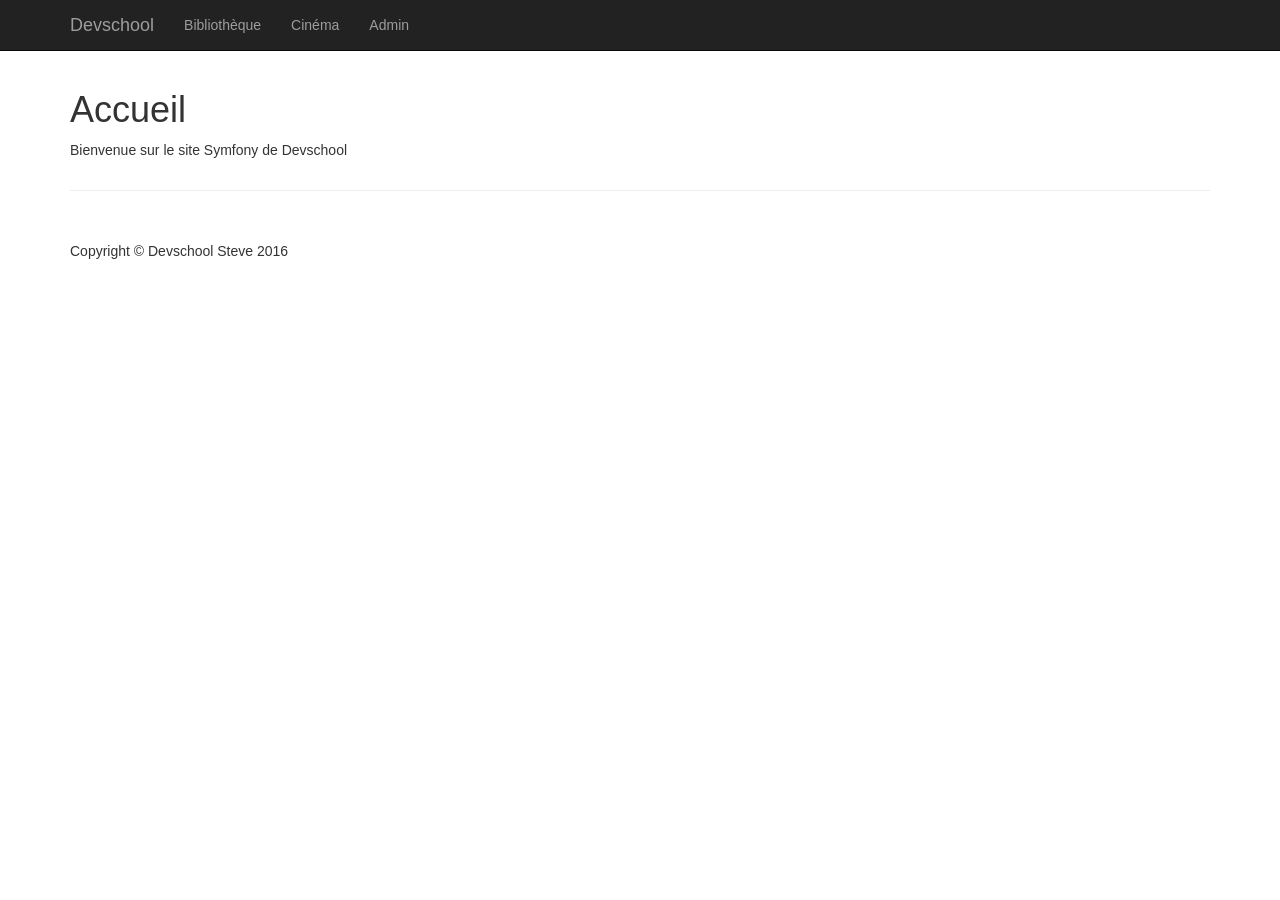
<file: rendu/web/html_cinema/index.html>
<!DOCTYPE html>
<html lang="en">

<head>

    <meta charset="utf-8">
    <meta http-equiv="X-UA-Compatible" content="IE=edge">
    <meta name="viewport" content="width=device-width, initial-scale=1">
    <meta name="description" content="">
    <meta name="author" content="">

    <title>Accueil - Devschool</title>

    <!-- Bootstrap Core CSS -->
    <link href="css/bootstrap.min.css" rel="stylesheet">

    <!-- Custom CSS -->
    <link href="css/shop-item.css" rel="stylesheet">

    <!-- HTML5 Shim and Respond.js IE8 support of HTML5 elements and media queries -->
    <!-- WARNING: Respond.js doesn't work if you view the page via file:// -->
    <!--[if lt IE 9]>
        <script src="https://oss.maxcdn.com/libs/html5shiv/3.7.0/html5shiv.js"></script>
        <script src="https://oss.maxcdn.com/libs/respond.js/1.4.2/respond.min.js"></script>
    <![endif]-->

</head>

<body>

    <!-- Navigation -->
    <nav class="navbar navbar-inverse navbar-fixed-top" role="navigation">
        <div class="container">
            <!-- Brand and toggle get grouped for better mobile display -->
            <div class="navbar-header">
                <button type="button" class="navbar-toggle" data-toggle="collapse" data-target="#bs-example-navbar-collapse-1">
                    <span class="sr-only">Toggle navigation</span>
                    <span class="icon-bar"></span>
                    <span class="icon-bar"></span>
                    <span class="icon-bar"></span>
                </button>
                <a class="navbar-brand" href="index.html">Devschool</a>
            </div>
            <!-- Collect the nav links, forms, and other content for toggling -->
            <div class="collapse navbar-collapse" id="bs-example-navbar-collapse-1">
                <ul class="nav navbar-nav">
                    <li>
                        <a href="#">Bibliothèque</a>
                    </li>
                    <li>
                        <a href="cinema-films.html">Cinéma</a>
                    </li>
                    <li>
                        <a href="#">Admin</a>
                    </li>
                </ul>
            </div>
            <!-- /.navbar-collapse -->
        </div>
        <!-- /.container -->
    </nav>

    <!-- Page Content -->
    <div class="container">

        <div class="row">

            <div class="col-md-12">
                <h1>Accueil</h1>
                <p>Bienvenue sur le site Symfony de Devschool</p>
            </div>

        </div>

    </div>
    <!-- /.container -->

    <div class="container">

        <hr>

        <!-- Footer -->
        <footer>
            <div class="row">
                <div class="col-lg-12">
                    <p>Copyright &copy; Devschool Steve 2016</p>
                </div>
            </div>
        </footer>

    </div>
    <!-- /.container -->

    <!-- jQuery -->
    <script src="js/jquery.js"></script>

    <!-- Bootstrap Core JavaScript -->
    <script src="js/bootstrap.min.js"></script>

</body>

</html>
</file>
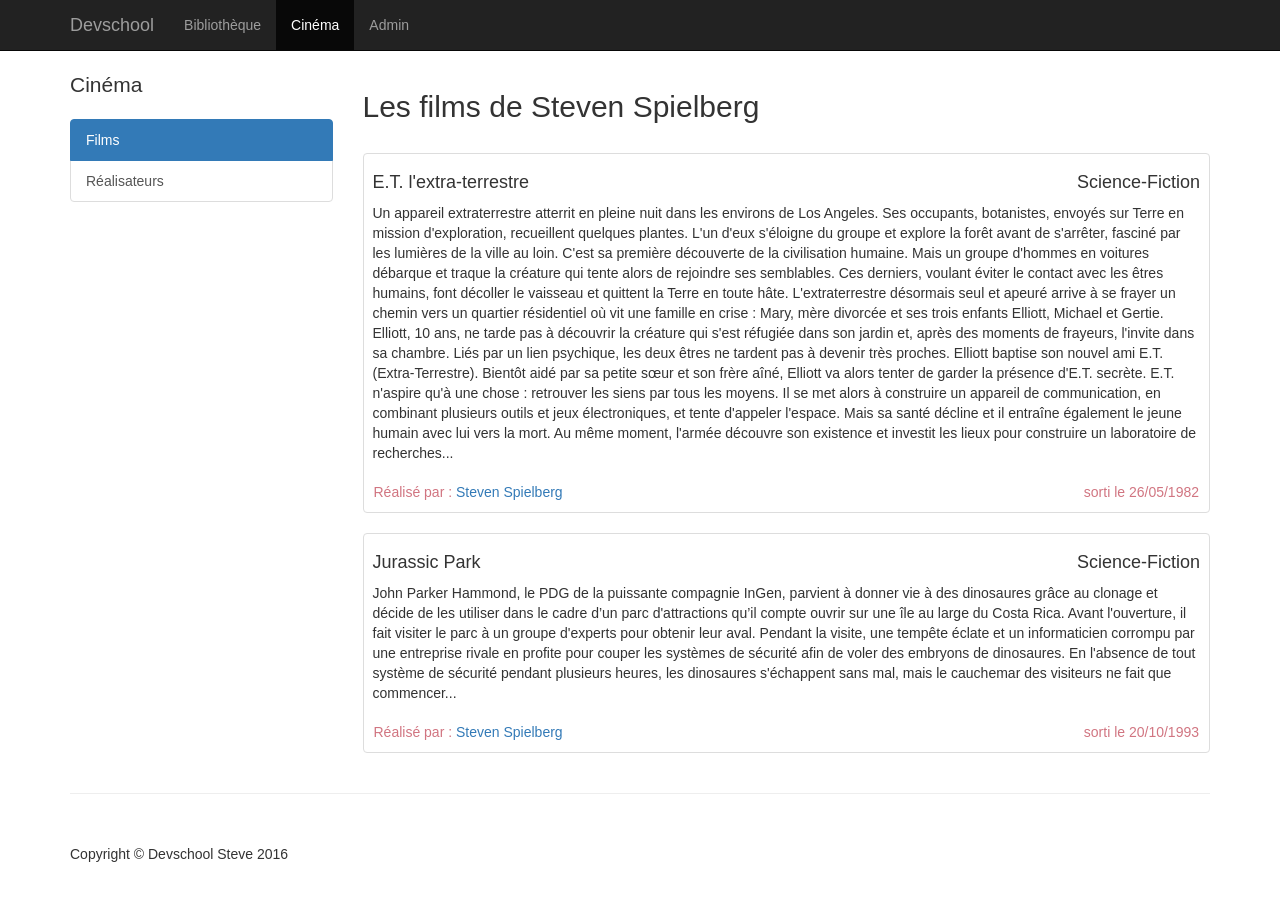
<file: rendu/web/html_cinema/cinema-films-realisateur.html>
<!DOCTYPE html>
<html lang="en">

<head>

    <meta charset="utf-8">
    <meta http-equiv="X-UA-Compatible" content="IE=edge">
    <meta name="viewport" content="width=device-width, initial-scale=1">
    <meta name="description" content="">
    <meta name="author" content="">

    <title>Films par Steven Spielberg - Devschool</title>

    <!-- Bootstrap Core CSS -->
    <link href="css/bootstrap.min.css" rel="stylesheet">

    <!-- Custom CSS -->
    <link href="css/shop-item.css" rel="stylesheet">

    <!-- HTML5 Shim and Respond.js IE8 support of HTML5 elements and media queries -->
    <!-- WARNING: Respond.js doesn't work if you view the page via file:// -->
    <!--[if lt IE 9]>
        <script src="https://oss.maxcdn.com/libs/html5shiv/3.7.0/html5shiv.js"></script>
        <script src="https://oss.maxcdn.com/libs/respond.js/1.4.2/respond.min.js"></script>
    <![endif]-->

</head>

<body>

    <!-- Navigation -->
    <nav class="navbar navbar-inverse navbar-fixed-top" role="navigation">
        <div class="container">
            <!-- Brand and toggle get grouped for better mobile display -->
            <div class="navbar-header">
                <button type="button" class="navbar-toggle" data-toggle="collapse" data-target="#bs-example-navbar-collapse-1">
                    <span class="sr-only">Toggle navigation</span>
                    <span class="icon-bar"></span>
                    <span class="icon-bar"></span>
                    <span class="icon-bar"></span>
                </button>
                <a class="navbar-brand" href="index.html">Devschool</a>
            </div>
            <!-- Collect the nav links, forms, and other content for toggling -->
            <div class="collapse navbar-collapse" id="bs-example-navbar-collapse-1">
                <ul class="nav navbar-nav">
                    <li>
                        <a href="#">Bibliothèque</a>
                    </li>
                    <li class="active">
                        <a href="cinema-films.html">Cinéma</a>
                    </li>
                    <li>
                        <a href="#">Admin</a>
                    </li>
                </ul>
            </div>
            <!-- /.navbar-collapse -->
        </div>
        <!-- /.container -->
    </nav>

    <!-- Page Content -->
    <div class="container">

        <div class="row">

            <div class="col-md-3">
                <p class="lead">Cinéma</p>
                <div class="list-group">
                    <a href="cinema-films.html" class="list-group-item active">Films</a>
                    <a href="cinema-realisateurs.html" class="list-group-item">Réalisateurs</a>
                </div>
            </div>

            <div class="col-md-9">
				
				<h2>Les films de Steven Spielberg</h2>
				
				<br />

				<div class="thumbnail">
                    <div class="caption-full">
                        <h4 class="pull-right">Science-Fiction</h4>
                        <h4>E.T. l'extra-terrestre</h4>
                        <p>Un appareil extraterrestre atterrit en pleine nuit dans les environs de Los Angeles. Ses occupants, botanistes, envoyés sur Terre en mission d'exploration, recueillent quelques plantes. L'un d'eux s'éloigne du groupe et explore la forêt avant de s'arrêter, fasciné par les lumières de la ville au loin. C'est sa première découverte de la civilisation humaine. Mais un groupe d'hommes en voitures débarque et traque la créature qui tente alors de rejoindre ses semblables. Ces derniers, voulant éviter le contact avec les êtres humains, font décoller le vaisseau et quittent la Terre en toute hâte. L'extraterrestre désormais seul et apeuré arrive à se frayer un chemin vers un quartier résidentiel où vit une famille en crise : Mary, mère divorcée et ses trois enfants Elliott, Michael et Gertie. Elliott, 10 ans, ne tarde pas à découvrir la créature qui s'est réfugiée dans son jardin et, après des moments de frayeurs, l'invite dans sa chambre. Liés par un lien psychique, les deux êtres ne tardent pas à devenir très proches. Elliott baptise son nouvel ami E.T. (Extra-Terrestre). Bientôt aidé par sa petite sœur et son frère aîné, Elliott va alors tenter de garder la présence d'E.T. secrète. E.T. n'aspire qu'à une chose : retrouver les siens par tous les moyens. Il se met alors à construire un appareil de communication, en combinant plusieurs outils et jeux électroniques, et tente d'appeler l'espace. Mais sa santé décline et il entraîne également le jeune humain avec lui vers la mort. Au même moment, l'armée découvre son existence et investit les lieux pour construire un laboratoire de recherches...</p>
                    </div>
                    <div class="ratings">
                        <p class="pull-right">sorti le 26/05/1982</p>
                        <p>Réalisé par : <a href="cinema-films-realisateur.html">Steven Spielberg</a></p>
                    </div>
                </div>
				
				<div class="thumbnail">
                    <div class="caption-full">
                        <h4 class="pull-right">Science-Fiction</h4>
                        <h4>Jurassic Park</h4>
                        <p>John Parker Hammond, le PDG de la puissante compagnie InGen, parvient à donner vie à des dinosaures grâce au clonage et décide de les utiliser dans le cadre d’un parc d'attractions qu’il compte ouvrir sur une île au large du Costa Rica. Avant l'ouverture, il fait visiter le parc à un groupe d'experts pour obtenir leur aval. Pendant la visite, une tempête éclate et un informaticien corrompu par une entreprise rivale en profite pour couper les systèmes de sécurité afin de voler des embryons de dinosaures. En l'absence de tout système de sécurité pendant plusieurs heures, les dinosaures s'échappent sans mal, mais le cauchemar des visiteurs ne fait que commencer...</p>
                    </div>
                    <div class="ratings">
                        <p class="pull-right">sorti le 20/10/1993</p>
                        <p>Réalisé par : <a href="cinema-films-realisateur.html">Steven Spielberg</a></p>
                    </div>
                </div>

            </div>

        </div>

    </div>
    <!-- /.container -->

    <div class="container">

        <hr>

        <!-- Footer -->
        <footer>
            <div class="row">
                <div class="col-lg-12">
                    <p>Copyright &copy; Devschool Steve 2016</p>
                </div>
            </div>
        </footer>

    </div>
    <!-- /.container -->

    <!-- jQuery -->
    <script src="js/jquery.js"></script>

    <!-- Bootstrap Core JavaScript -->
    <script src="js/bootstrap.min.js"></script>

</body>

</html>
</file>
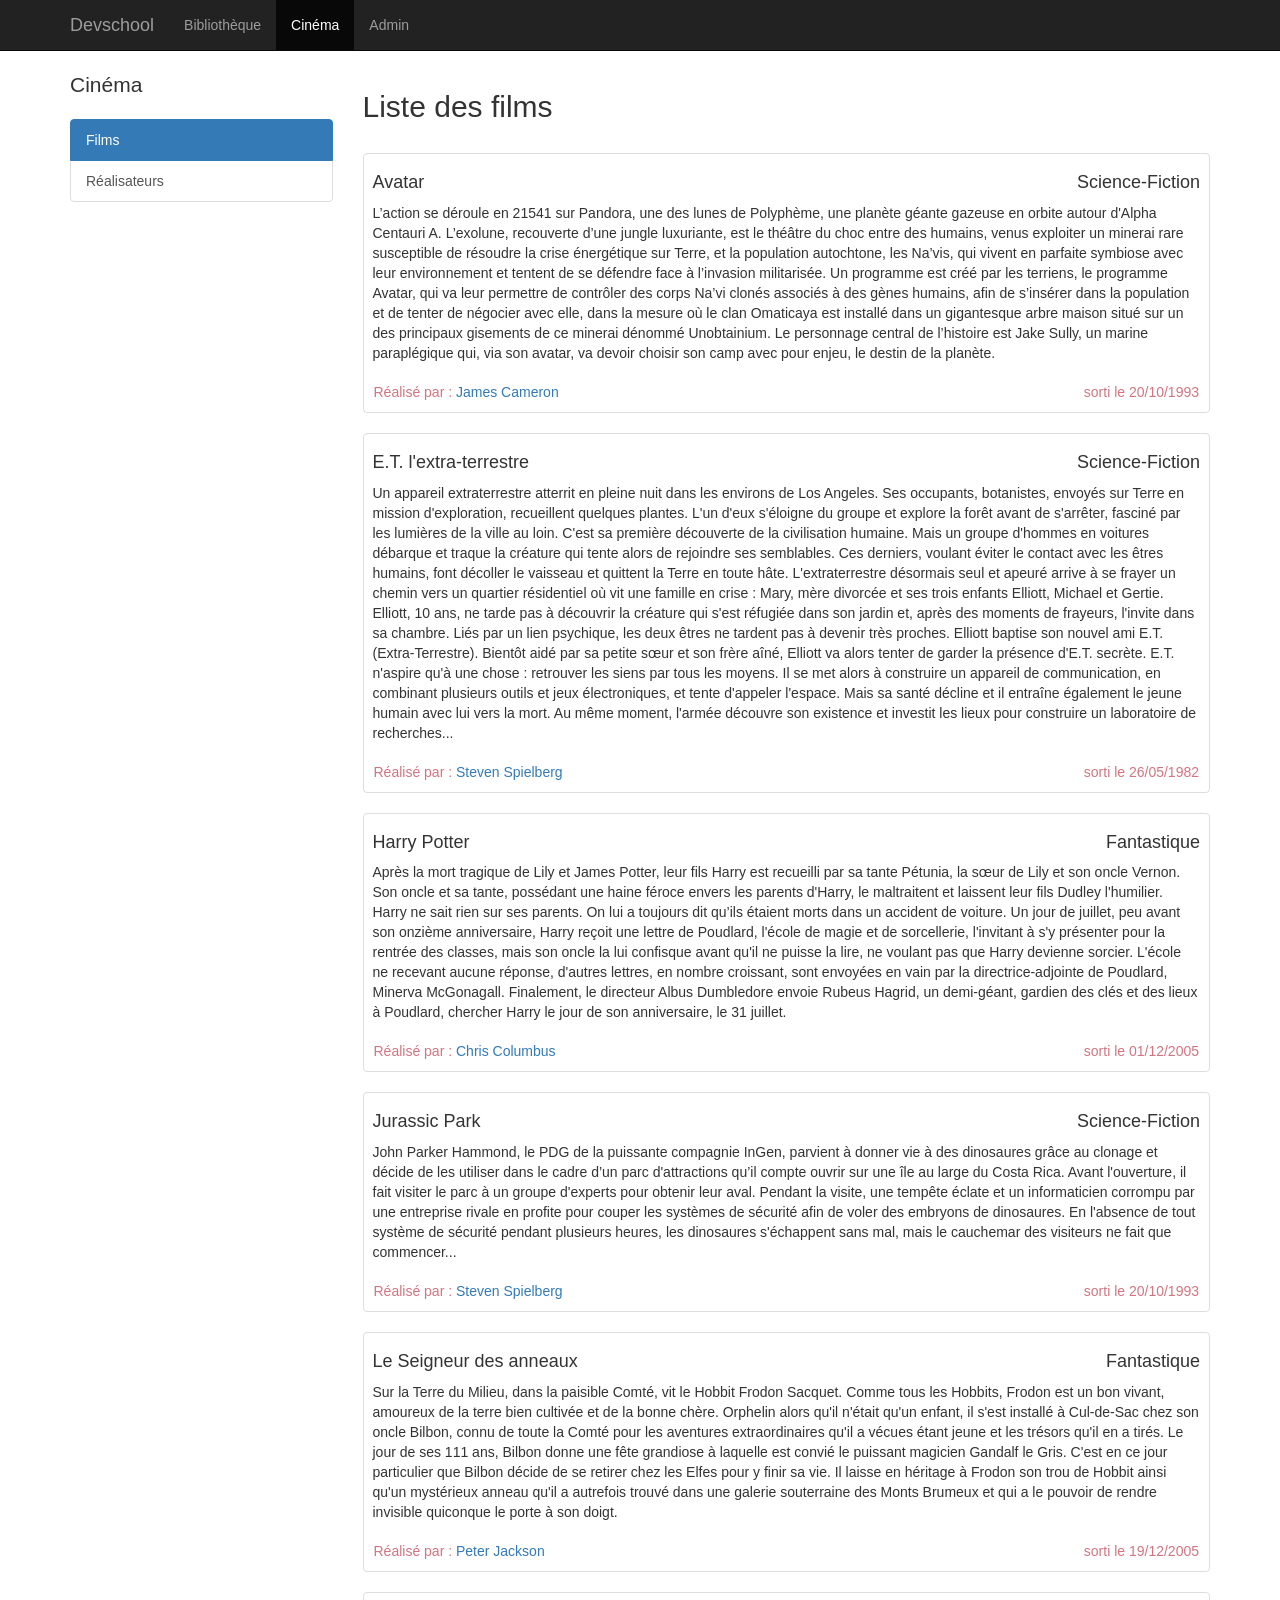
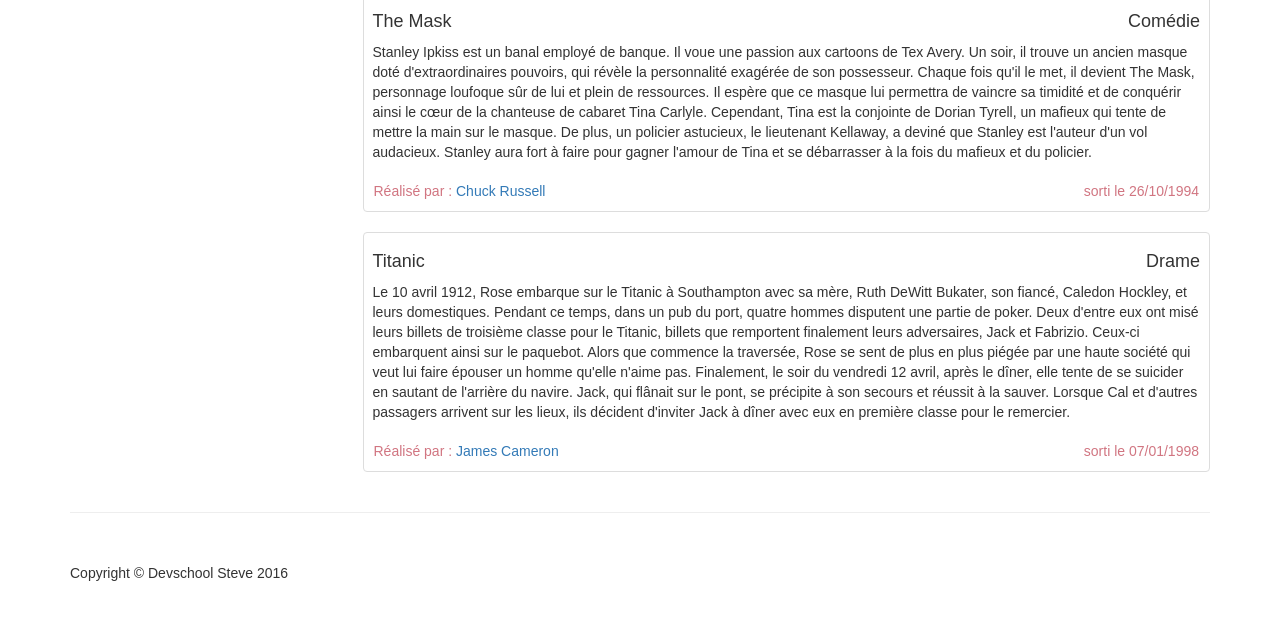
<file: rendu/web/html_cinema/cinema-films.html>
<!DOCTYPE html>
<html lang="en">

<head>

    <meta charset="utf-8">
    <meta http-equiv="X-UA-Compatible" content="IE=edge">
    <meta name="viewport" content="width=device-width, initial-scale=1">
    <meta name="description" content="">
    <meta name="author" content="">

    <title>Films - Devschool</title>

    <!-- Bootstrap Core CSS -->
    <link href="css/bootstrap.min.css" rel="stylesheet">

    <!-- Custom CSS -->
    <link href="css/shop-item.css" rel="stylesheet">

    <!-- HTML5 Shim and Respond.js IE8 support of HTML5 elements and media queries -->
    <!-- WARNING: Respond.js doesn't work if you view the page via file:// -->
    <!--[if lt IE 9]>
        <script src="https://oss.maxcdn.com/libs/html5shiv/3.7.0/html5shiv.js"></script>
        <script src="https://oss.maxcdn.com/libs/respond.js/1.4.2/respond.min.js"></script>
    <![endif]-->

</head>

<body>

    <!-- Navigation -->
    <nav class="navbar navbar-inverse navbar-fixed-top" role="navigation">
        <div class="container">
            <!-- Brand and toggle get grouped for better mobile display -->
            <div class="navbar-header">
                <button type="button" class="navbar-toggle" data-toggle="collapse" data-target="#bs-example-navbar-collapse-1">
                    <span class="sr-only">Toggle navigation</span>
                    <span class="icon-bar"></span>
                    <span class="icon-bar"></span>
                    <span class="icon-bar"></span>
                </button>
                <a class="navbar-brand" href="index.html">Devschool</a>
            </div>
            <!-- Collect the nav links, forms, and other content for toggling -->
            <div class="collapse navbar-collapse" id="bs-example-navbar-collapse-1">
                <ul class="nav navbar-nav">
                    <li>
                        <a href="#">Bibliothèque</a>
                    </li>
                    <li class="active">
                        <a href="cinema-films.html">Cinéma</a>
                    </li>
                    <li>
                        <a href="#">Admin</a>
                    </li>
                </ul>
            </div>
            <!-- /.navbar-collapse -->
        </div>
        <!-- /.container -->
    </nav>

    <!-- Page Content -->
    <div class="container">

        <div class="row">

            <div class="col-md-3">
                <p class="lead">Cinéma</p>
                <div class="list-group">
                    <a href="cinema-films.html" class="list-group-item active">Films</a>
                    <a href="cinema-realisateurs.html" class="list-group-item">Réalisateurs</a>
                </div>
            </div>

            <div class="col-md-9">
			
				<h2>Liste des films</h2>
				
				<br />
			
				<div class="thumbnail">
                    <div class="caption-full">
                        <h4 class="pull-right">Science-Fiction</h4>
                        <h4>Avatar</h4>
                        <p>L’action se déroule en 21541 sur Pandora, une des lunes de Polyphème, une planète géante gazeuse en orbite autour d'Alpha Centauri A. L’exolune, recouverte d’une jungle luxuriante, est le théâtre du choc entre des humains, venus exploiter un minerai rare susceptible de résoudre la crise énergétique sur Terre, et la population autochtone, les Na’vis, qui vivent en parfaite symbiose avec leur environnement et tentent de se défendre face à l’invasion militarisée. Un programme est créé par les terriens, le programme Avatar, qui va leur permettre de contrôler des corps Na’vi clonés associés à des gènes humains, afin de s’insérer dans la population et de tenter de négocier avec elle, dans la mesure où le clan Omaticaya est installé dans un gigantesque arbre maison situé sur un des principaux gisements de ce minerai dénommé Unobtainium. Le personnage central de l’histoire est Jake Sully, un marine paraplégique qui, via son avatar, va devoir choisir son camp avec pour enjeu, le destin de la planète.</p>
                    </div>
                    <div class="ratings">
                        <p class="pull-right">sorti le 20/10/1993</p>
                        <p>Réalisé par : <a href="cinema-films-realisateur.html">James Cameron</a></p>
                    </div>
                </div>
				
				<div class="thumbnail">
                    <div class="caption-full">
                        <h4 class="pull-right">Science-Fiction</h4>
                        <h4>E.T. l'extra-terrestre</h4>
                        <p>Un appareil extraterrestre atterrit en pleine nuit dans les environs de Los Angeles. Ses occupants, botanistes, envoyés sur Terre en mission d'exploration, recueillent quelques plantes. L'un d'eux s'éloigne du groupe et explore la forêt avant de s'arrêter, fasciné par les lumières de la ville au loin. C'est sa première découverte de la civilisation humaine. Mais un groupe d'hommes en voitures débarque et traque la créature qui tente alors de rejoindre ses semblables. Ces derniers, voulant éviter le contact avec les êtres humains, font décoller le vaisseau et quittent la Terre en toute hâte. L'extraterrestre désormais seul et apeuré arrive à se frayer un chemin vers un quartier résidentiel où vit une famille en crise : Mary, mère divorcée et ses trois enfants Elliott, Michael et Gertie. Elliott, 10 ans, ne tarde pas à découvrir la créature qui s'est réfugiée dans son jardin et, après des moments de frayeurs, l'invite dans sa chambre. Liés par un lien psychique, les deux êtres ne tardent pas à devenir très proches. Elliott baptise son nouvel ami E.T. (Extra-Terrestre). Bientôt aidé par sa petite sœur et son frère aîné, Elliott va alors tenter de garder la présence d'E.T. secrète. E.T. n'aspire qu'à une chose : retrouver les siens par tous les moyens. Il se met alors à construire un appareil de communication, en combinant plusieurs outils et jeux électroniques, et tente d'appeler l'espace. Mais sa santé décline et il entraîne également le jeune humain avec lui vers la mort. Au même moment, l'armée découvre son existence et investit les lieux pour construire un laboratoire de recherches...</p>
                    </div>
                    <div class="ratings">
                        <p class="pull-right">sorti le 26/05/1982</p>
                        <p>Réalisé par : <a href="cinema-films-realisateur.html">Steven Spielberg</a></p>
                    </div>
                </div>
				
				<div class="thumbnail">
                    <div class="caption-full">
                        <h4 class="pull-right">Fantastique</h4>
                        <h4>Harry Potter</h4>
                        <p>Après la mort tragique de Lily et James Potter, leur fils Harry est recueilli par sa tante Pétunia, la sœur de Lily et son oncle Vernon. Son oncle et sa tante, possédant une haine féroce envers les parents d'Harry, le maltraitent et laissent leur fils Dudley l'humilier. Harry ne sait rien sur ses parents. On lui a toujours dit qu’ils étaient morts dans un accident de voiture. Un jour de juillet, peu avant son onzième anniversaire, Harry reçoit une lettre de Poudlard, l'école de magie et de sorcellerie, l'invitant à s'y présenter pour la rentrée des classes, mais son oncle la lui confisque avant qu'il ne puisse la lire, ne voulant pas que Harry devienne sorcier. L'école ne recevant aucune réponse, d'autres lettres, en nombre croissant, sont envoyées en vain par la directrice-adjointe de Poudlard, Minerva McGonagall. Finalement, le directeur Albus Dumbledore envoie Rubeus Hagrid, un demi-géant, gardien des clés et des lieux à Poudlard, chercher Harry le jour de son anniversaire, le 31 juillet.</p>
                    </div>
                    <div class="ratings">
                        <p class="pull-right">sorti le 01/12/2005</p>
                        <p>Réalisé par : <a href="cinema-films-realisateur.html">Chris Columbus</a></p>
                    </div>
                </div>
				
				<div class="thumbnail">
                    <div class="caption-full">
                        <h4 class="pull-right">Science-Fiction</h4>
                        <h4>Jurassic Park</h4>
                        <p>John Parker Hammond, le PDG de la puissante compagnie InGen, parvient à donner vie à des dinosaures grâce au clonage et décide de les utiliser dans le cadre d’un parc d'attractions qu’il compte ouvrir sur une île au large du Costa Rica. Avant l'ouverture, il fait visiter le parc à un groupe d'experts pour obtenir leur aval. Pendant la visite, une tempête éclate et un informaticien corrompu par une entreprise rivale en profite pour couper les systèmes de sécurité afin de voler des embryons de dinosaures. En l'absence de tout système de sécurité pendant plusieurs heures, les dinosaures s'échappent sans mal, mais le cauchemar des visiteurs ne fait que commencer...</p>
                    </div>
                    <div class="ratings">
                        <p class="pull-right">sorti le 20/10/1993</p>
                        <p>Réalisé par : <a href="cinema-films-realisateur.html">Steven Spielberg</a></p>
                    </div>
                </div>

                <div class="thumbnail">
                    <div class="caption-full">
                        <h4 class="pull-right">Fantastique</h4>
                        <h4>Le Seigneur des anneaux</h4>
                        <p>Sur la Terre du Milieu, dans la paisible Comté, vit le Hobbit Frodon Sacquet. Comme tous les Hobbits, Frodon est un bon vivant, amoureux de la terre bien cultivée et de la bonne chère. Orphelin alors qu'il n'était qu'un enfant, il s'est installé à Cul-de-Sac chez son oncle Bilbon, connu de toute la Comté pour les aventures extraordinaires qu'il a vécues étant jeune et les trésors qu'il en a tirés. Le jour de ses 111 ans, Bilbon donne une fête grandiose à laquelle est convié le puissant magicien Gandalf le Gris. C'est en ce jour particulier que Bilbon décide de se retirer chez les Elfes pour y finir sa vie. Il laisse en héritage à Frodon son trou de Hobbit ainsi qu'un mystérieux anneau qu'il a autrefois trouvé dans une galerie souterraine des Monts Brumeux et qui a le pouvoir de rendre invisible quiconque le porte à son doigt.</p>
                    </div>
                    <div class="ratings">
                        <p class="pull-right">sorti le 19/12/2005</p>
                        <p>Réalisé par : <a href="cinema-films-realisateur.html">Peter Jackson</a></p>
                    </div>
                </div>

                <div class="thumbnail">
                    <div class="caption-full">
                        <h4 class="pull-right">Comédie</h4>
                        <h4>The Mask</h4>
                        <p>Stanley Ipkiss est un banal employé de banque. Il voue une passion aux cartoons de Tex Avery. Un soir, il trouve un ancien masque doté d'extraordinaires pouvoirs, qui révèle la personnalité exagérée de son possesseur. Chaque fois qu'il le met, il devient The Mask, personnage loufoque sûr de lui et plein de ressources. Il espère que ce masque lui permettra de vaincre sa timidité et de conquérir ainsi le cœur de la chanteuse de cabaret Tina Carlyle. Cependant, Tina est la conjointe de Dorian Tyrell, un mafieux qui tente de mettre la main sur le masque. De plus, un policier astucieux, le lieutenant Kellaway, a deviné que Stanley est l'auteur d'un vol audacieux. Stanley aura fort à faire pour gagner l'amour de Tina et se débarrasser à la fois du mafieux et du policier.</p>
                    </div>
                    <div class="ratings">
                        <p class="pull-right">sorti le 26/10/1994</p>
                        <p>Réalisé par : <a href="cinema-films-realisateur.html">Chuck Russell</a></p>
                    </div>
                </div>
				
				<div class="thumbnail">
                    <div class="caption-full">
                        <h4 class="pull-right">Drame</h4>
                        <h4>Titanic</h4>
                        <p>Le 10 avril 1912, Rose embarque sur le Titanic à Southampton avec sa mère, Ruth DeWitt Bukater, son fiancé, Caledon Hockley, et leurs domestiques. Pendant ce temps, dans un pub du port, quatre hommes disputent une partie de poker. Deux d'entre eux ont misé leurs billets de troisième classe pour le Titanic, billets que remportent finalement leurs adversaires, Jack et Fabrizio. Ceux-ci embarquent ainsi sur le paquebot. Alors que commence la traversée, Rose se sent de plus en plus piégée par une haute société qui veut lui faire épouser un homme qu'elle n'aime pas. Finalement, le soir du vendredi 12 avril, après le dîner, elle tente de se suicider en sautant de l'arrière du navire. Jack, qui flânait sur le pont, se précipite à son secours et réussit à la sauver. Lorsque Cal et d'autres passagers arrivent sur les lieux, ils décident d'inviter Jack à dîner avec eux en première classe pour le remercier.</p>
                    </div>
                    <div class="ratings">
                        <p class="pull-right">sorti le 07/01/1998</p>
                        <p>Réalisé par : <a href="cinema-films-realisateur.html">James Cameron</a></p>
                    </div>
                </div>

            </div>

        </div>

    </div>
    <!-- /.container -->

    <div class="container">

        <hr>

        <!-- Footer -->
        <footer>
            <div class="row">
                <div class="col-lg-12">
                    <p>Copyright &copy; Devschool Steve 2016</p>
                </div>
            </div>
        </footer>

    </div>
    <!-- /.container -->

    <!-- jQuery -->
    <script src="js/jquery.js"></script>

    <!-- Bootstrap Core JavaScript -->
    <script src="js/bootstrap.min.js"></script>

</body>

</html>
</file>
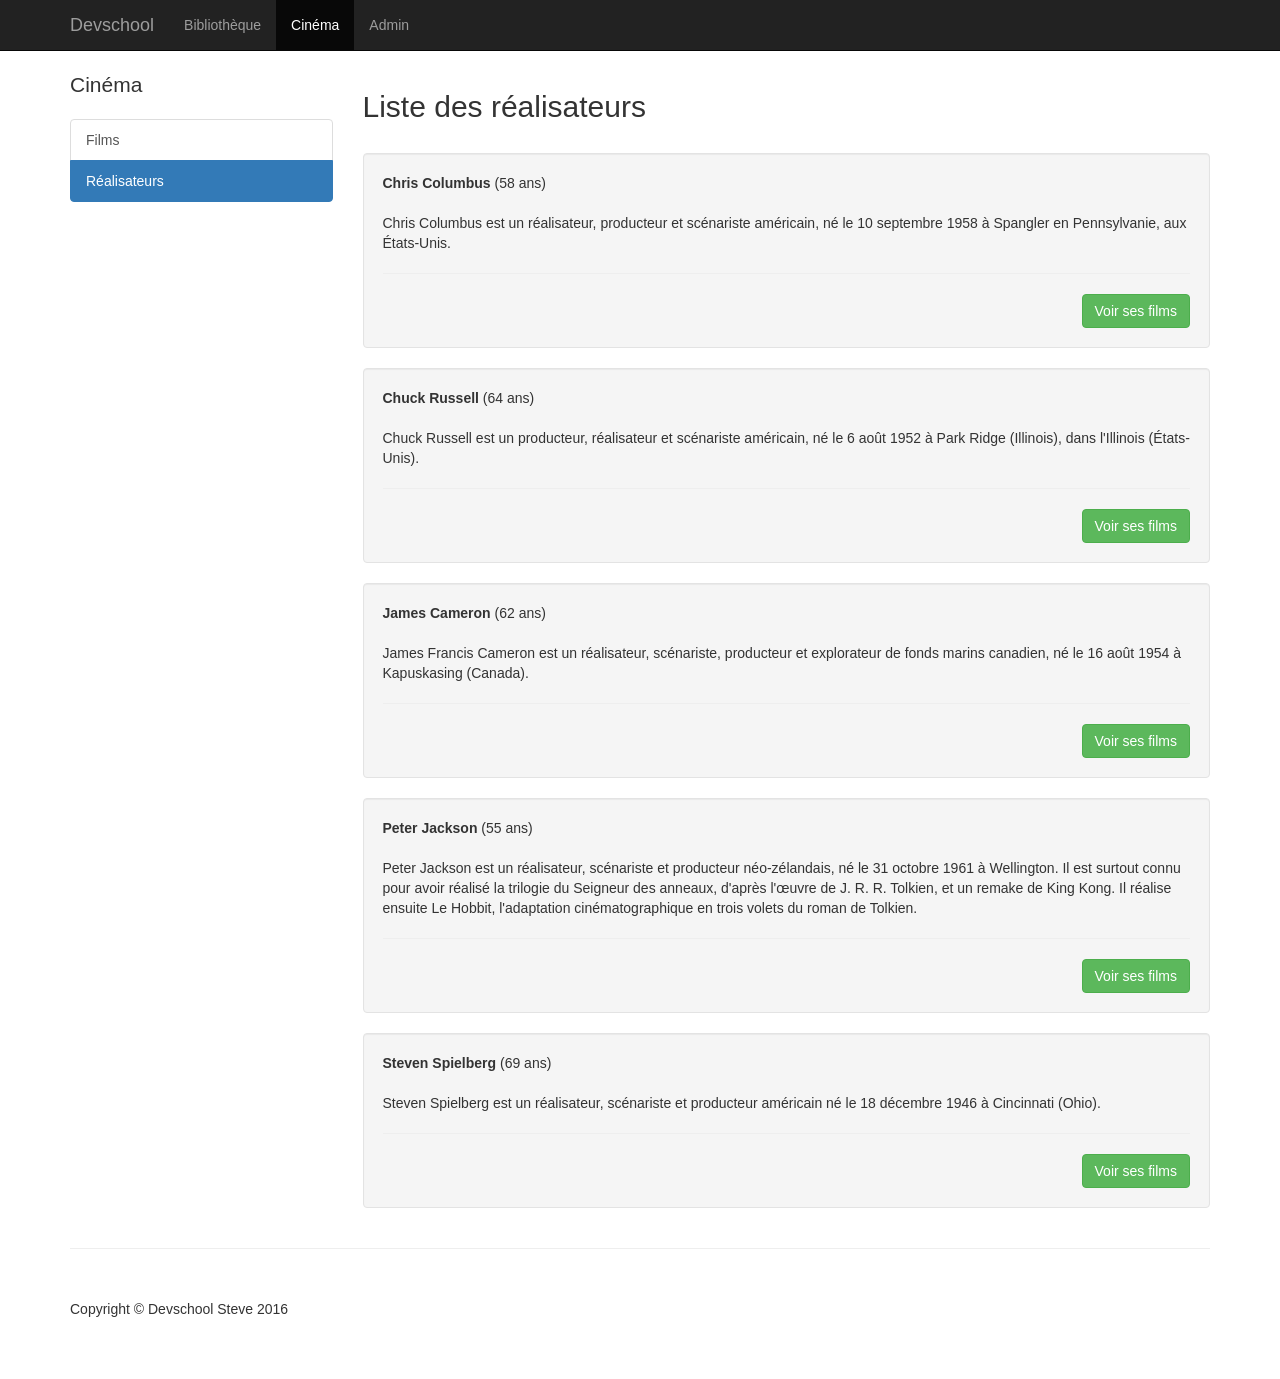
<file: rendu/web/html_cinema/cinema-realisateurs.html>
<!DOCTYPE html>
<html lang="en">

<head>

    <meta charset="utf-8">
    <meta http-equiv="X-UA-Compatible" content="IE=edge">
    <meta name="viewport" content="width=device-width, initial-scale=1">
    <meta name="description" content="">
    <meta name="author" content="">

    <title>Réalisateurs - Devschool</title>

    <!-- Bootstrap Core CSS -->
    <link href="css/bootstrap.min.css" rel="stylesheet">

    <!-- Custom CSS -->
    <link href="css/shop-item.css" rel="stylesheet">

    <!-- HTML5 Shim and Respond.js IE8 support of HTML5 elements and media queries -->
    <!-- WARNING: Respond.js doesn't work if you view the page via file:// -->
    <!--[if lt IE 9]>
        <script src="https://oss.maxcdn.com/libs/html5shiv/3.7.0/html5shiv.js"></script>
        <script src="https://oss.maxcdn.com/libs/respond.js/1.4.2/respond.min.js"></script>
    <![endif]-->

</head>

<body>

    <!-- Navigation -->
    <nav class="navbar navbar-inverse navbar-fixed-top" role="navigation">
        <div class="container">
            <!-- Brand and toggle get grouped for better mobile display -->
            <div class="navbar-header">
                <button type="button" class="navbar-toggle" data-toggle="collapse" data-target="#bs-example-navbar-collapse-1">
                    <span class="sr-only">Toggle navigation</span>
                    <span class="icon-bar"></span>
                    <span class="icon-bar"></span>
                    <span class="icon-bar"></span>
                </button>
                <a class="navbar-brand" href="index.html">Devschool</a>
            </div>
            <!-- Collect the nav links, forms, and other content for toggling -->
            <div class="collapse navbar-collapse" id="bs-example-navbar-collapse-1">
                <ul class="nav navbar-nav">
                    <li>
                        <a href="#">Bibliothèque</a>
                    </li>
                    <li class="active">
                        <a href="cinema-films.html">Cinéma</a>
                    </li>
                    <li>
                        <a href="#">Admin</a>
                    </li>
                </ul>
            </div>
            <!-- /.navbar-collapse -->
        </div>
        <!-- /.container -->
    </nav>

    <!-- Page Content -->
    <div class="container">

        <div class="row">

            <div class="col-md-3">
                <p class="lead">Cinéma</p>
                <div class="list-group">
                    <a href="cinema-films.html" class="list-group-item">Films</a>
                    <a href="cinema-realisateurs.html" class="list-group-item active">Réalisateurs</a>
                </div>
            </div>

            <div class="col-md-9">
			
				<h2>Liste des réalisateurs</h2>
				
				<br />
			
				<div class="well">
                    <div class="row">
                        <div class="col-md-12">
                            <strong>Chris Columbus</strong> (58 ans)<br />
							<br />
							<p>Chris Columbus est un réalisateur, producteur et scénariste américain, né le 10 septembre 1958 à Spangler en Pennsylvanie, aux États-Unis.</p>
							<hr />
							<div class="text-right">
								<a href="cinema-films-realisateur.html" class="btn btn-success">Voir ses films</a>
							</div>
						</div>
                    </div>
				</div>
			
				<div class="well">
                    <div class="row">
                        <div class="col-md-12">
                            <strong>Chuck Russell</strong> (64 ans)<br />
							<br />
							<p>Chuck Russell est un producteur, réalisateur et scénariste américain, né le 6 août 1952 à Park Ridge (Illinois), dans l'Illinois (États-Unis).</p>
							<hr />
							<div class="text-right">
								<a href="cinema-films-realisateur.html" class="btn btn-success">Voir ses films</a>
							</div>
						</div>
                    </div>
				</div>
				
				<div class="well">
                    <div class="row">
                        <div class="col-md-12">
                            <strong>James Cameron</strong> (62 ans)<br />
							<br />
							<p>James Francis Cameron est un réalisateur, scénariste, producteur et explorateur de fonds marins canadien, né le 16 août 1954 à Kapuskasing (Canada).</p>
							<hr />
							<div class="text-right">
								<a href="cinema-films-realisateur.html" class="btn btn-success">Voir ses films</a>
							</div>
						</div>
                    </div>
				</div>
				
				<div class="well">
                    <div class="row">
                        <div class="col-md-12">
                            <strong>Peter Jackson</strong> (55 ans)<br />
							<br />
							<p>Peter Jackson est un réalisateur, scénariste et producteur néo-zélandais, né le 31 octobre 1961 à Wellington. Il est surtout connu pour avoir réalisé la trilogie du Seigneur des anneaux, d'après l'œuvre de J. R. R. Tolkien, et un remake de King Kong. Il réalise ensuite Le Hobbit, l'adaptation cinématographique en trois volets du roman de Tolkien.</p>
							<hr />
							<div class="text-right">
								<a href="cinema-films-realisateur.html" class="btn btn-success">Voir ses films</a>
							</div>
						</div>
                    </div>
				</div>
				
				<div class="well">
                    <div class="row">
                        <div class="col-md-12">
                            <strong>Steven Spielberg</strong> (69 ans)<br />
							<br />
							<p>Steven Spielberg est un réalisateur, scénariste et producteur américain né le 18 décembre 1946 à Cincinnati (Ohio).</p>
							<hr />
							<div class="text-right">
								<a href="cinema-films-realisateur.html" class="btn btn-success">Voir ses films</a>
							</div>
                        </div>
                    </div>
				</div>
				
            </div>

        </div>

    </div>
    <!-- /.container -->

    <div class="container">

        <hr>

        <!-- Footer -->
        <footer>
            <div class="row">
                <div class="col-lg-12">
                    <p>Copyright &copy; Devschool Steve 2016</p>
                </div>
            </div>
        </footer>

    </div>
    <!-- /.container -->

    <!-- jQuery -->
    <script src="js/jquery.js"></script>

    <!-- Bootstrap Core JavaScript -->
    <script src="js/bootstrap.min.js"></script>

</body>

</html>
</file>
<file: rendu/web/html_cinema/css/shop-item.css>
/*!
 * Start Bootstrap - Shop Item (http://startbootstrap.com/)
 * Copyright 2013-2016 Start Bootstrap
 * Licensed under MIT (https://github.com/BlackrockDigital/startbootstrap/blob/gh-pages/LICENSE)
 */

body {
    padding-top: 70px; /* Required padding for .navbar-fixed-top. Remove if using .navbar-static-top. Change if height of navigation changes. */
}

.thumbnail img {
    width: 100%;
}

.ratings {
    padding-right: 10px;
    padding-left: 10px;
    color: #d17581;
}

.thumbnail {
    padding: 0;
}

.thumbnail .caption-full {
    padding: 9px;
    color: #333;
}

footer {
    margin: 50px 0;
}
</file>
